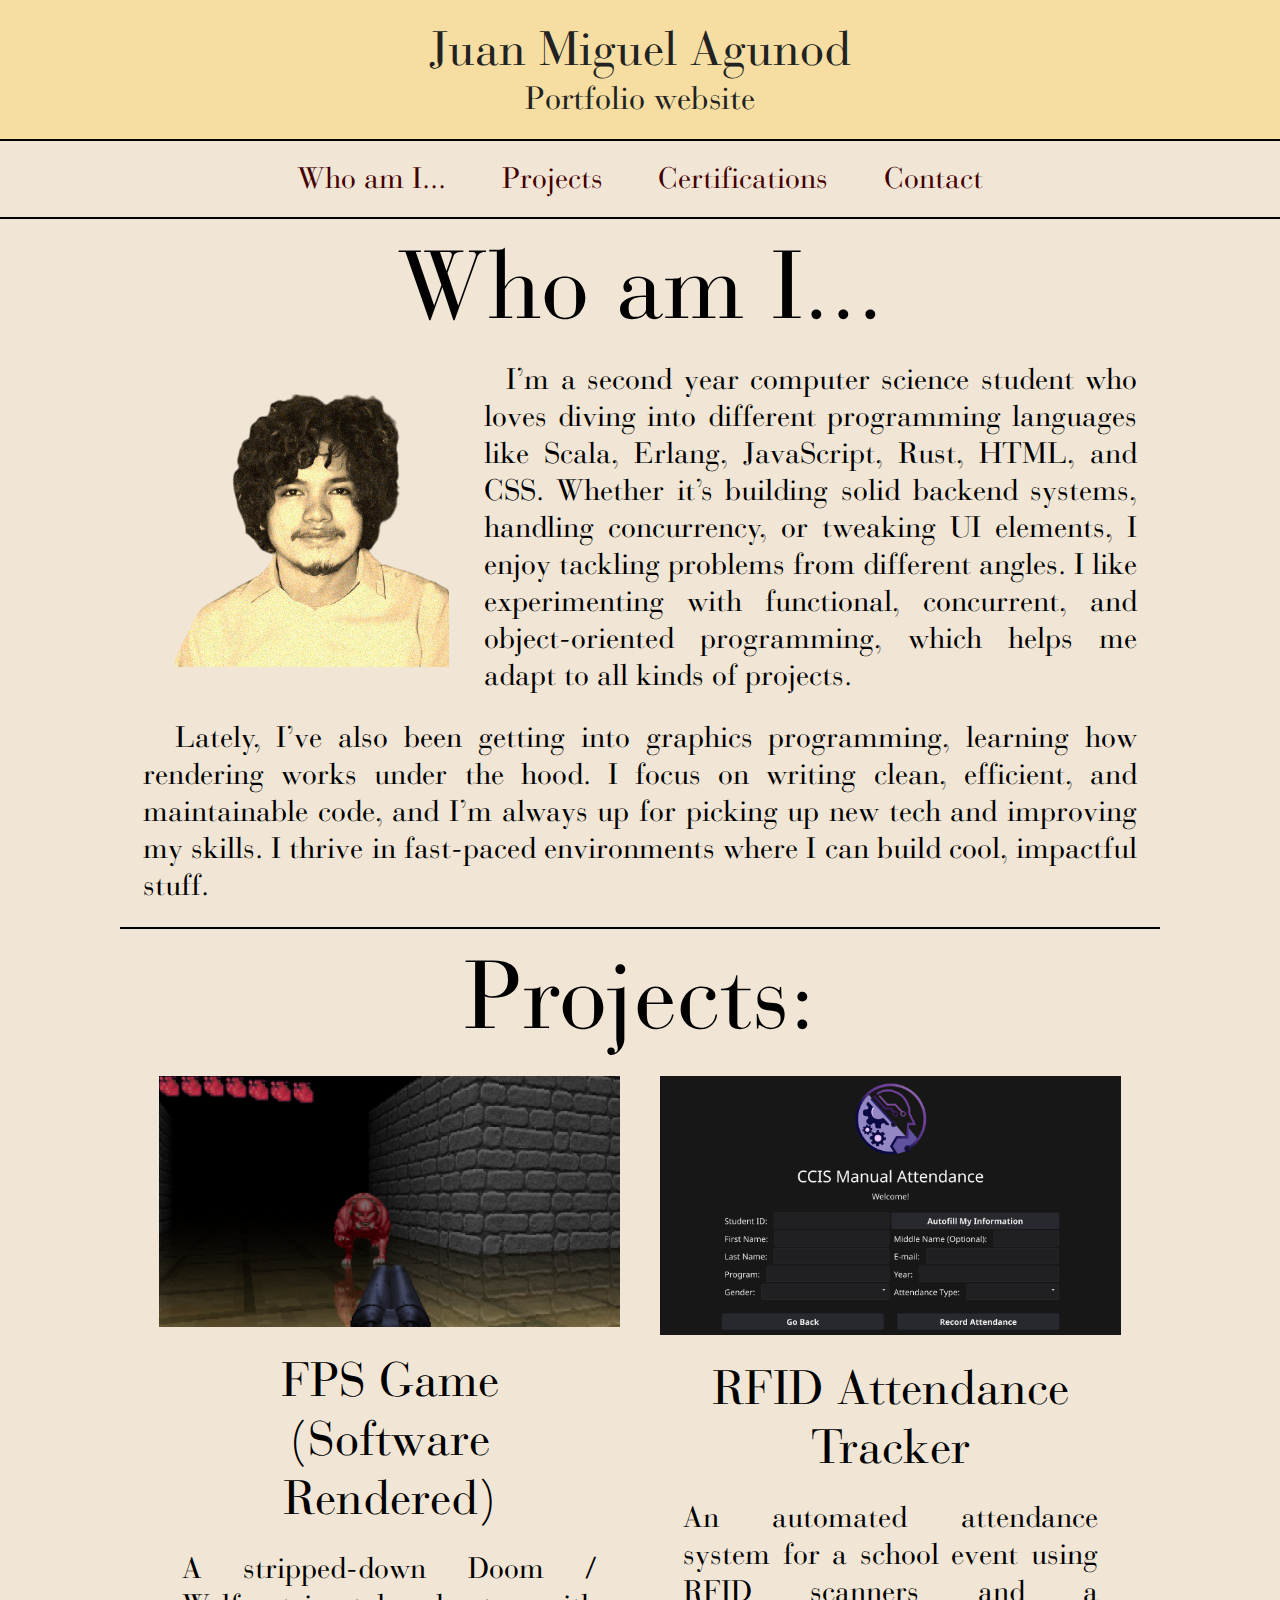
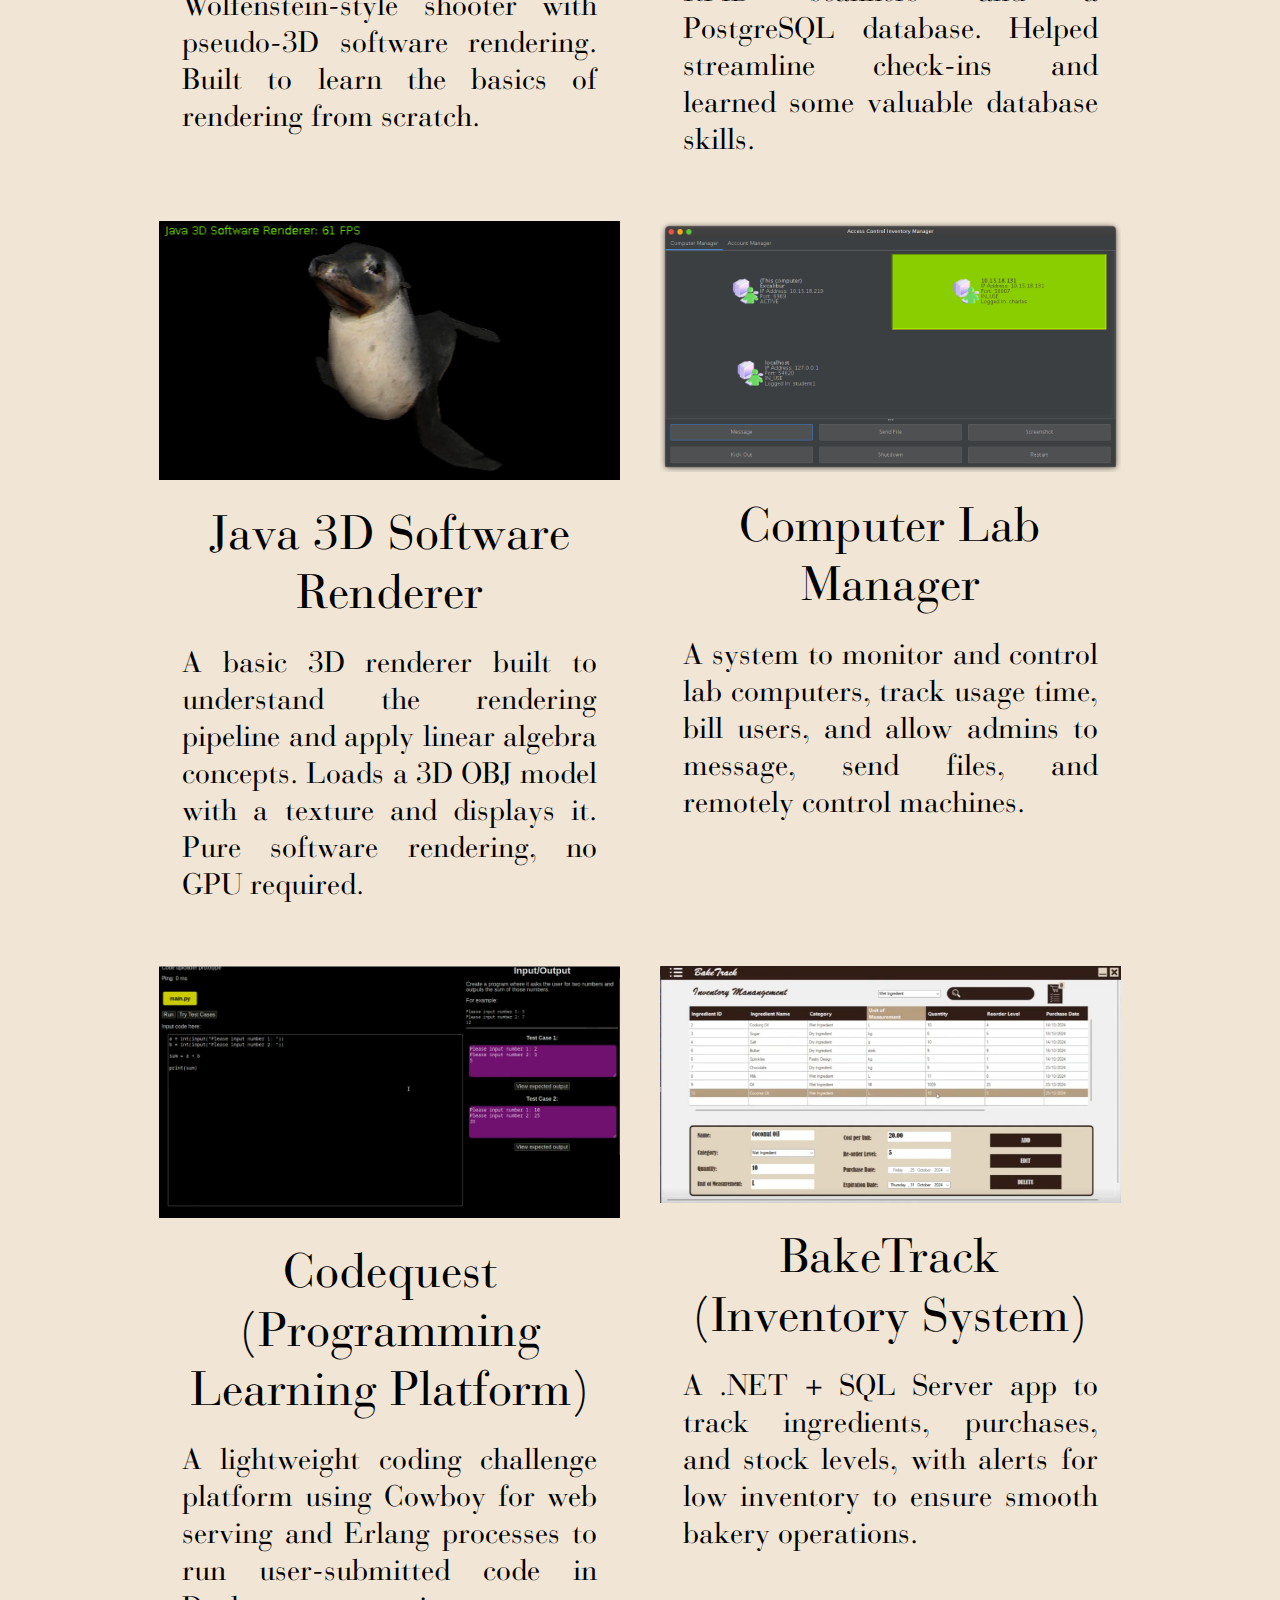
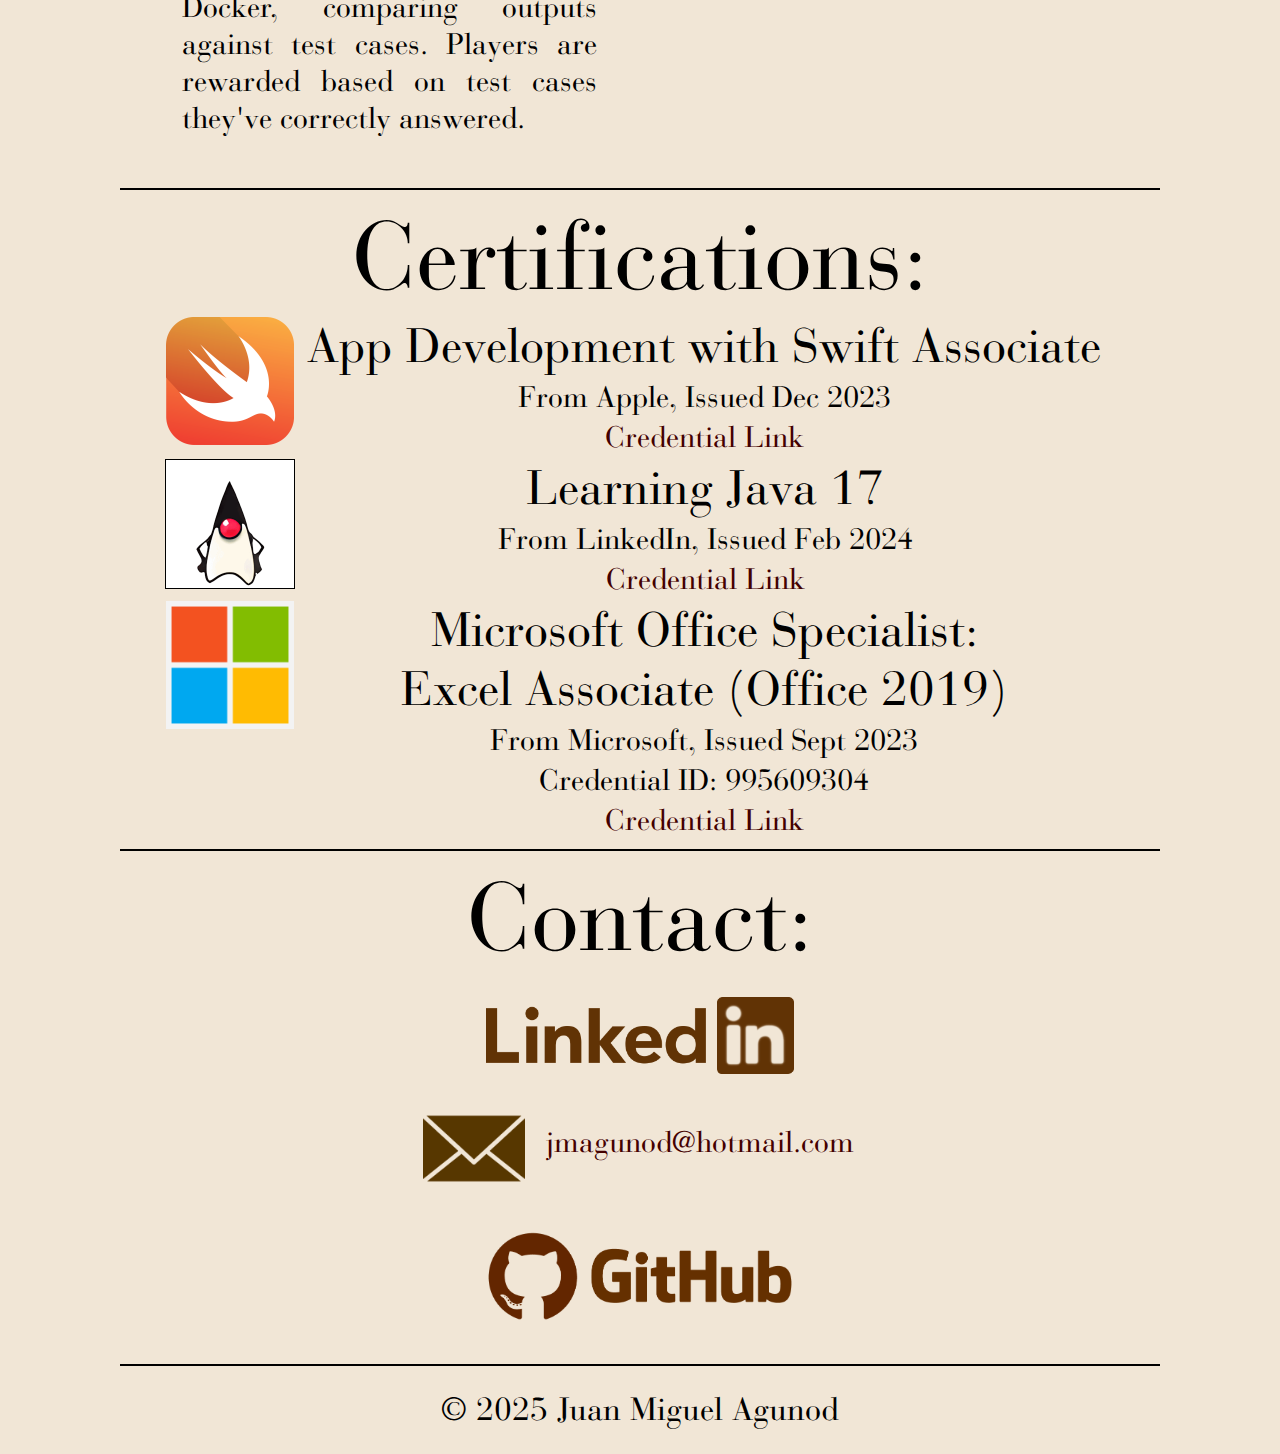
<file: index.html>
<!DOCTYPE html>
<html lang="en_PH">
  <head>
    <meta charset="utf-8">
    <title>portfolio...</title>
    <link rel="stylesheet" href="style.css">
  </head>
  <body>
    <header>
      <div class="header-top text-center">
        <h1>Juan Miguel Agunod</h1>
        <h2>Portfolio website</h2>
      </div>
      <div class="header-link-row text-center">
        <span>
          <a href="#whoami" class="header-link">Who am I...</a>
          <a href="#projects" class="header-link">Projects</a>
          <a href="#certs" class="header-link">Certifications</a>
          <a href="#contact" class="header-link">Contact</a>
        </span>
      </div>
    </header>
    <main>
      <div>
        <div id="whoami" class="showcase-section">
          <h1 class="text-center">Who am I...</h1>
          <div class="whoami-text">
            <img src="img/me.png" alt="" class="whoami-image" />
            <p>&nbsp; I’m a second year computer science student who loves diving into different programming languages like Scala, Erlang, JavaScript, Rust, HTML, and CSS. Whether it’s building solid backend systems, handling concurrency, or tweaking UI elements, I enjoy tackling problems from different angles. I like experimenting with functional, concurrent, and object-oriented programming, which helps me adapt to all kinds of projects.</p><br>
            <p>&nbsp; Lately, I’ve also been getting into graphics programming, learning how rendering works under the hood. I focus on writing clean, efficient, and maintainable code, and I’m always up for picking up new tech and improving my skills. I thrive in fast-paced environments where I can build cool, impactful stuff.</p>
          </div>
        </div>
        <div id="projects" class="showcase-section">
          <h1 class="text-center">Projects:</h1>
          <div class="project-container">
            <div class="project-part">
              <div class="text-center">
                <img src="img/scrots/software-fps.png" alt="A screenshot of Software FPS Project" class="project-scrot" />
              </div>
              <div class="project-text">
                <h2 class="text-center">FPS Game<br>(Software Rendered)</h2><br>
                <div class="project-description">
                  <p>A stripped-down Doom / Wolfenstein-style shooter with pseudo-3D software rendering. Built to learn the basics of rendering from scratch.</p>
                </div>
              </div>
            </div>
            <div class="project-part">
              <div class="text-center">
                <img src="img/scrots/attendance.png" alt="A screenshot of RFID Attendance Checker" class="project-scrot text-center" />
              </div>
              <div class="project-text">
                <h2 class="text-center">RFID Attendance Tracker</h2><br>
                <div class="project-description">
                  <p>An automated attendance system for a school event using RFID scanners and a PostgreSQL database. Helped streamline check-ins and learned some valuable database skills.</p>
                </div>
              </div>
            </div>
            <div class="project-part">
              <div class="text-center">
                <img src="img/scrots/java-3d-renderer.png" alt="A screenshot of Java 3D Software Renderer" class="project-scrot text-center" />
              </div>
              <div class="project-text">
                <h2 class="text-center">Java 3D Software Renderer</h2><br>
                <div class="project-description">
                  <p>A basic 3D renderer built to understand the rendering pipeline and apply linear algebra concepts. Loads a 3D OBJ model with a texture and displays it. Pure software rendering, no GPU required.</p>
                </div>
              </div>
            </div>
            <div class="project-part">
              <div class="text-center">
                <img src="img/scrots/comlab.png" alt="A screenshot of Computer Lab Manager" class="project-scrot text-center" />
              </div>
              <div class="project-text">
                <h2 class="text-center">Computer Lab Manager</h2><br>
                <div class="project-description">
                  <p>A system to monitor and control lab computers, track usage time, bill users, and allow admins to message, send files, and remotely control machines.</p>
                </div>
              </div>
            </div>
            <div class="project-part">
              <div class="text-center">
                <img src="img/scrots/codequest.png" alt="A screenshot of Codequest (Programming Learning Platform)" class="project-scrot text-center" />
              </div>
              <div class="project-text">
                <h2 class="text-center">Codequest<br>(Programming Learning Platform)</h2><br>
                <div class="project-description">
                  <p>A lightweight coding challenge platform using Cowboy for web serving and Erlang processes to run user-submitted code in Docker, comparing outputs against test cases. Players are rewarded based on test cases they've correctly answered.</p>
                </div>
              </div>
            </div>
            <div class="project-part">
              <div class="text-center">
                <img src="img/scrots/inventory.png" alt="A screenshot of BakeTrack (Inventory System)" class="project-scrot text-center" />
              </div>
              <div class="project-text">
                <h2 class="text-center">BakeTrack<br>(Inventory System)</h2><br>
                <div class="project-description">
                  <p>A .NET + SQL Server app to track ingredients, purchases, and stock levels, with alerts for low inventory to ensure smooth bakery operations.</p>
                </div>
              </div>
            </div>
          </div>
        </div>
        <div id="certs" class="showcase-section">
          <h1 class="text-center">Certifications:</h1>
          <div class="certification-section">
            <img src="img/swift.png" alt="Apple's Swift logo" class="showcase-logo"/>
            <div class="showcase-text">
              <h2 class="text-center">App Development with Swift Associate</h2>
              <p class="text-center">From Apple, Issued Dec 2023</p>
              <p class="text-center"><a href="https://www.credly.com/badges/f243a9e3-a179-452d-9ce6-173332fa040c/linked_in_profile">Credential Link</a></p>
            </div><br>
          </div>
          <div class="certification-section">
            <img src="img/duke.gif" alt="Java Mascot 'Duke'" class="showcase-logo" style="border: 1px solid black;" />
            <div class="showcase-text">
              <h2 class="text-center">Learning Java 17</h2>
              <p class="text-center">From LinkedIn, Issued Feb 2024</p>
              <p class="text-center"><a href="https://www.linkedin.com/learning/certificates/38c38c87d911813dab16ebff6525a41e53a12b95e99424d1d445ff1719515adf?u=89213594">Credential Link</a></p>
            </div><br>
          </div>
          <div class="certification-section">
            <img src="img/ms.png" alt="Microsoft Logo" class="showcase-logo"/>
            <div class="showcase-text">
              <h2 class="text-center">Microsoft Office Specialist:<br>Excel Associate (Office 2019)</h2>
              <p class="text-center">From Microsoft, Issued Sept 2023</p>
              <p class="text-center">Credential ID: 995609304</p>
              <p class="text-center"><a href="https://www.credly.com/badges/a0883875-e034-4d59-8563-a9f1dd441339/linked_in_profile4">Credential Link</a></p>
            </div><br>

          </div>
        </div>
        <div id="contact" class="showcase-section text-center socials-section">
          <h1 class="text-center">Contact:</h1>
          <br>
          <a href="https://www.linkedin.com/in/juan-agunod-172428253/">
            <img src="img/socials/linkedin.png" alt="LinkedIn" class="socials-image" />
          </a>
          <br><br>
          <a href="mailto:jmagunod@hotmail.com">
            <img src="img/socials/email.png" alt="Email" class="socials-side-icon" />
            <span class="socials-side-text">jmagunod@hotmail.com</span>
          </a>
          <br><br>
          <a href="https://github.com/supermeatboy1">
            <img src="img/socials/github.png" alt="Github" class="socials-image" />
          </a>
          <br><br>
        </div>
      </div>
    </main>
    <footer>
      <div class="text-center">
        <h3>&copy; 2025 Juan Miguel Agunod</h3>
      </div>
    </footer>
  </body>
</html>
</file>
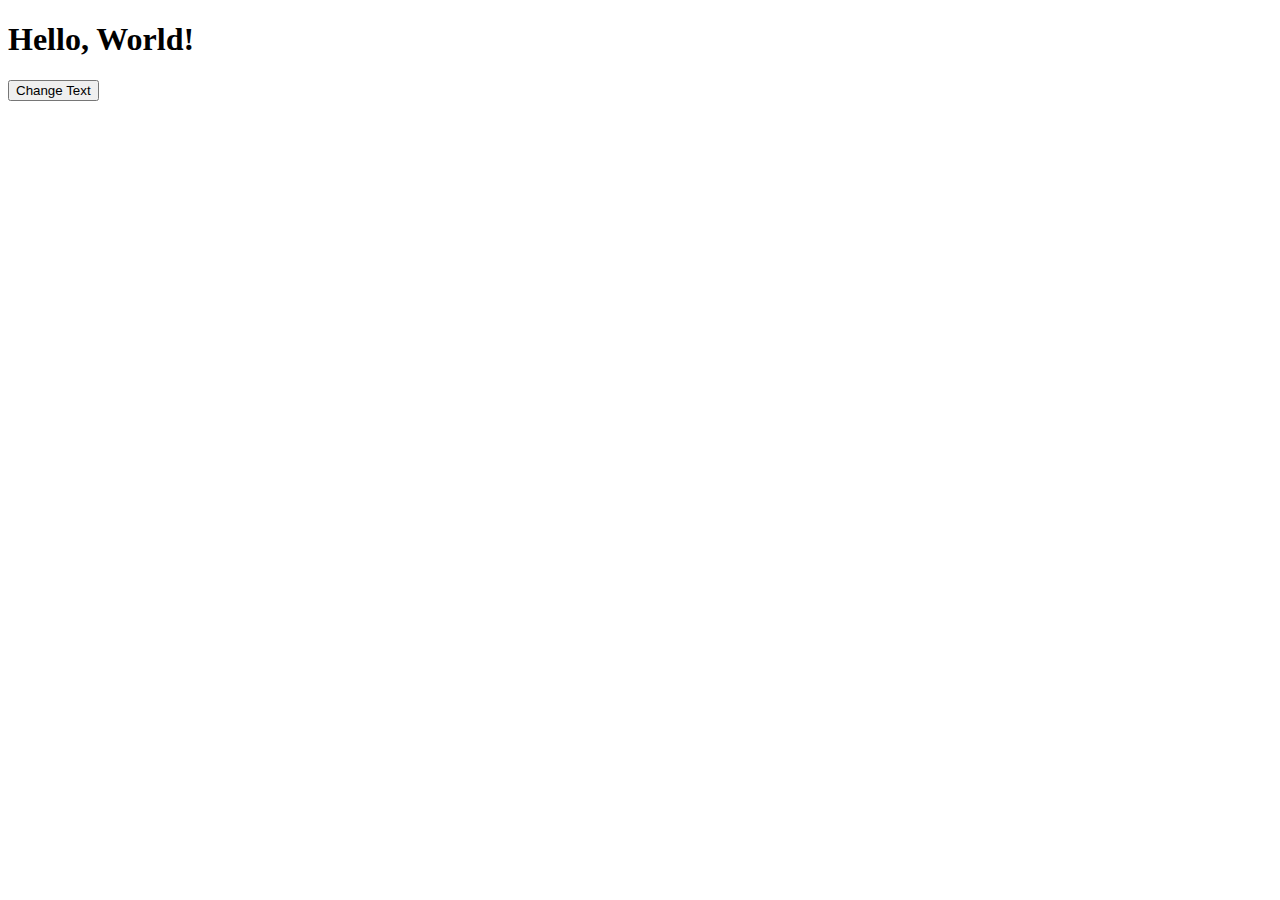
<file: M2/Agunod_Exercise_1/index.html>
<!DOCTYPE html>
<html lang="en">
  <head>
    <meta charset="utf-8">
    <meta name="viewport" content="width=device-width, initial-scale=1.0">
    <title>DOM Example</title>
  </head>
  <body>
    <h1 id="header">Hello, World!</h1>
    <button id="changeTextBtn">Change Text</button>
    <script type="text/javascript">
      const button = document.getElementById('changeTextBtn');
      const header = document.getElementById('header');
      button.addEventListener('click', function() {
        header.textContent = "Text Changed!";
      })
    </script>
  </body>
</html>
</file>
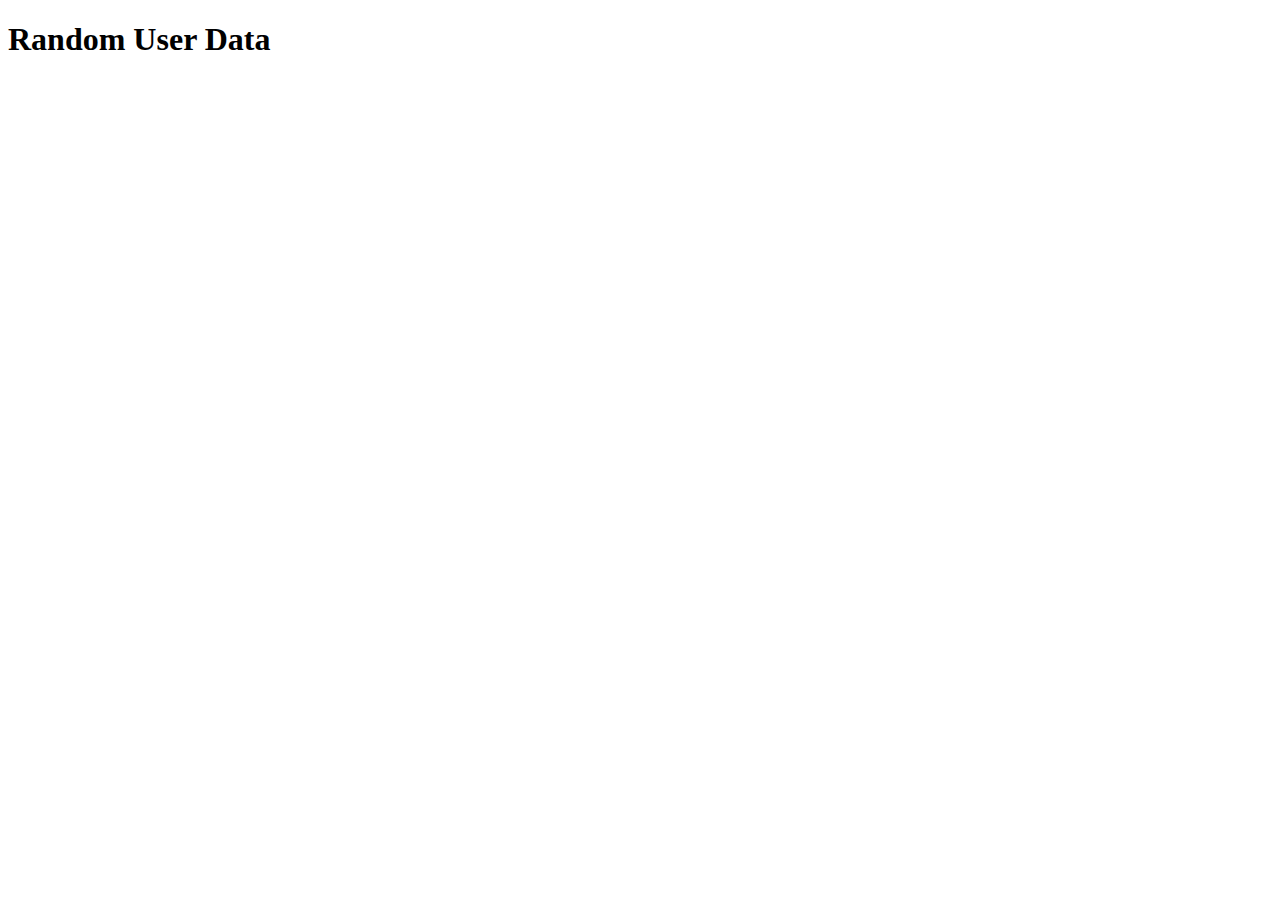
<file: M2/Agunod_Exercise_3/index.html>
<!DOCTYPE html>
<html lang="en">
  <head>
    <meta charset="utf-8">
    <meta name="viewport" content="width=device-width, initial-scale=1.0">
    <title>Fetch API Example</title>
  </head>
  <body>
    <h1>Random User Data</h1>
    <div id="userData"></div>

    <script type="text/javascript">
      function locationString(l) {
        return `${l.street.number} ${l.street.name}, ${l.city}, ${l.state}, ${l.country} ${l.postcode}`;
      }
      fetch('https://randomuser.me/api/')
        .then(response => response.json())
        .then(data => {
          const user = data.results[0];
          const userDataDiv = document.getElementById('userData');
          console.log(user)

          userDataDiv.innerHTML = `
            <p>Name ${user.name.first} ${user.name.last}</p>
            <p>Email: ${user.email}, Phone Number: ${user.cell}</p>
            <p>Gender: ${user.gender}, Age: ${user.dob.age}</p>
            <p>Birthday: ${user.dob.date}</p>
            <p>Location: ${locationString(user.location)}</p>
            <img src="${user.picture.medium}" alt="User Image">
          `;
        })
        .catch(err => console.error('Error fetching data: ', err))
    </script>
  </body>
</html>
</file>
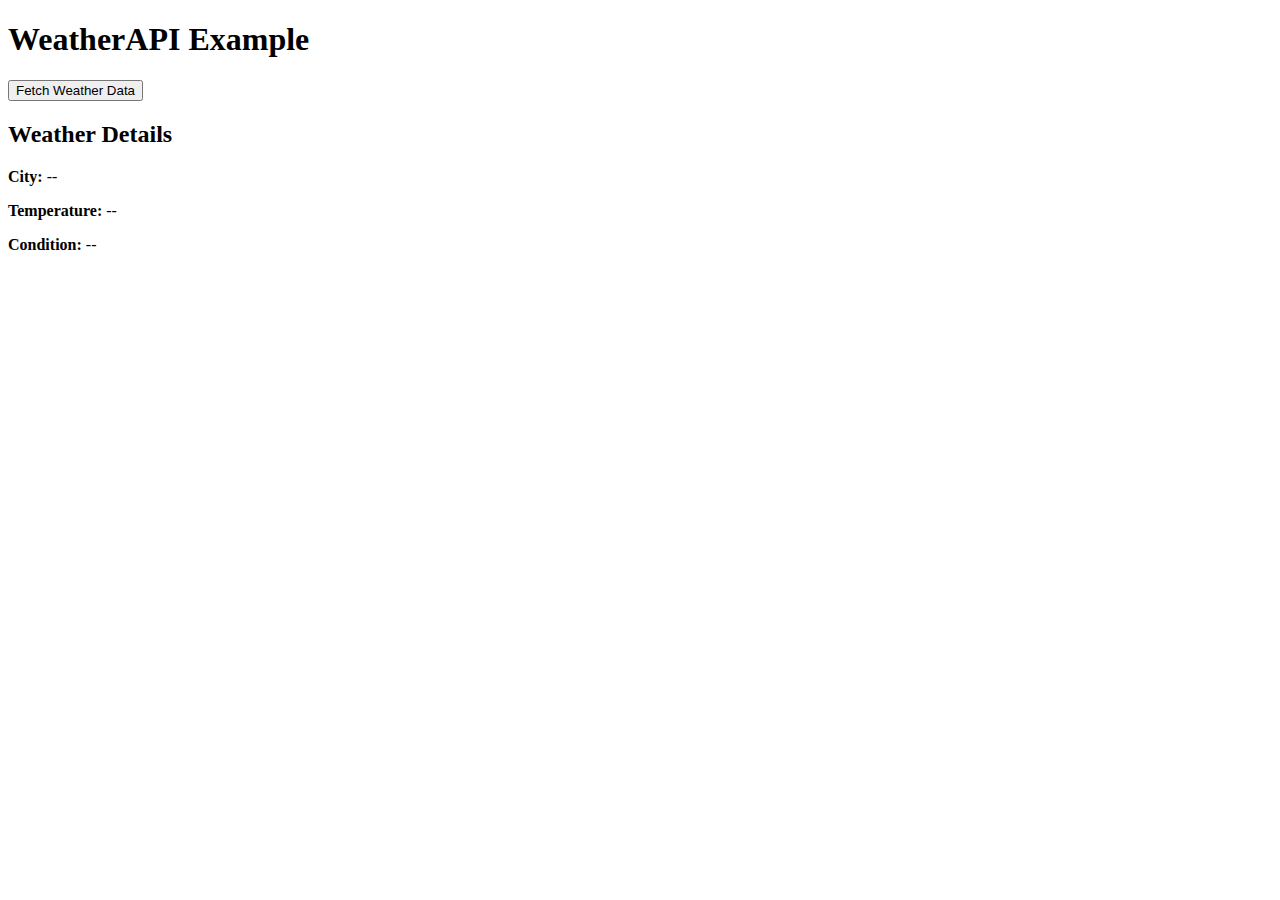
<file: M2/Agunod_Exercise_4/index.html>
<!DOCTYPE html>
<html lang="en">
  <head>
    <meta charset="UTF-8">
    <meta name="viewport" content="width=device-width, initial-scale=1.0">
    <title>WeatherAPI Example</title>
  </head>
  <body>
    <h1>WeatherAPI Example</h1>
    <button onclick="callAPI()">Fetch Weather Data</button>
    <div>
      <h2>Weather Details</h2>
      <p>
        <strong>City:</strong>
        <span id="weather_city">--</span>
      </p>
      <p>
        <strong>Temperature:</strong>
        <span id="weather_temperature">--</span>
      </p>
      <p>
        <strong>Condition:</strong>
        <span id="weather_condition">--</span>
      </p>
    </div>
    <script>
      // Replace with your WeatherAPI key
      const apiKey = '81b26c14e918404abac84022250302';
      // Change this to the city you want to search
      const city = 'London';

      function callAPI() {
        const url = `https://api.weatherapi.com/v1/current.json?key=${apiKey}&q=${city}&aqi=no`;
        fetch(url).then(response => response.json()).then(data => {
          console.log(data);
          document.querySelector("#weather_city").textContent = data.location.name || 'N/A';
          document.querySelector("#weather_temperature").textContent = `${data.current.temp_c}°C` || 'N/A';
          document.querySelector("#weather_condition").textContent = data.current.condition.text || 'N/A';
        });
      }
    </script>
  </body>
</html>
</file>
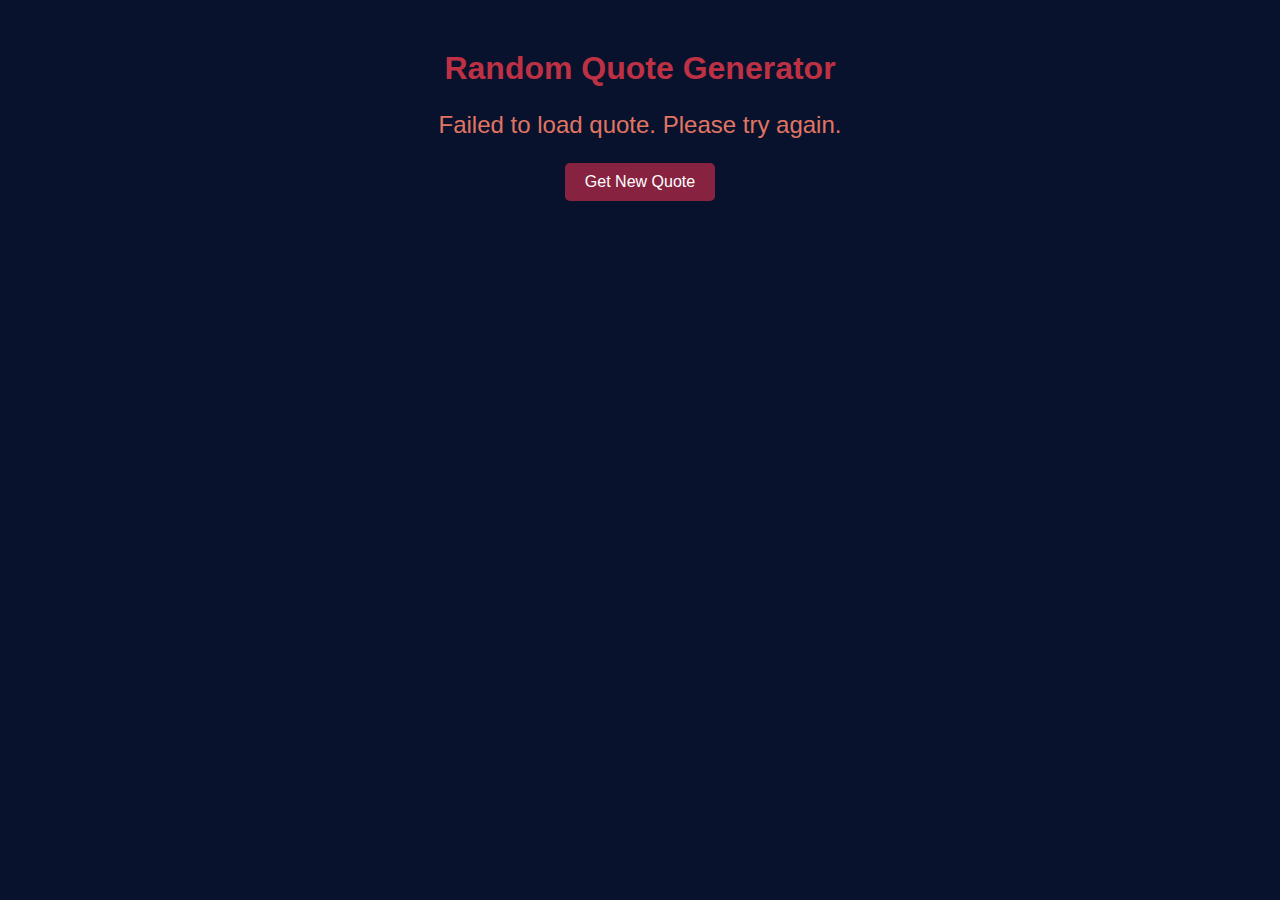
<file: M2/Agunod_Exercise_5/index.html>
<!DOCTYPE html>
<html lang="en">
  <head>
    <meta charset="UTF-8">
    <meta name="viewport" content="width=device-width, initial-scale=1.0">
    <title>Random Quote Generator</title>
    <style>
      body {
        font-family: Arial, sans-serif;
        text-align: center;
        margin-top: 50px;
        background-color: #09122C;
      }

      #quoteDisplay {
        margin: 20px 0;
        font-size: 1.5em;
        color: #E17564;
      }

      #header {
        color: #BE3144;
      }

      #author {
        font-style: italic;
        color: #BE3144;
      }
      #throbber {
        display: none;
        margin: auto auto;
      }

      button {
        padding: 10px 20px;
        font-size: 1em;
        background-color: #872341;
        color: white;
        border: none;
        border-radius: 5px;
        cursor: pointer;
      }

      button:hover {
        background-color: #0056b3;
      }
    </style>
  </head>
  <body>
    <h1 id="header">Random Quote Generator</h1>
    <div id="quoteDisplay">
      <p id="quote">Click the button to get a random quote!</p>
      <p id="author"></p>
    </div>
    <button id="newQuoteBtn">Get New Quote</button>
    <img src="throbber.gif" alt="" id="throbber">
    <script>
      const quoteElement = document.getElementById('quote');
      const authorElement = document.getElementById('author');
      const throbberElement = document.getElementById('throbber');
      const button = document.getElementById('newQuoteBtn');
      // Function to fetch a random quote
      function fetchQuote() {
        // Show loading message while fetching
        quoteElement.textContent = 'Loading quote...';
        authorElement.textContent = '';
        throbberElement.style.display = "inherit";

        // Fetch all quotes from the DummyJSON API
        fetch('https://dummyjson.com/quotes').then(response => {
          if (!response.ok) {
            throw new Error(`HTTP error! status: ${response.status}`);
          }
          return response.json();
        }).then(data => {
          // Get a random quote from the list of quotes
          const randomIndex = Math.floor(Math.random() * data.quotes.length);
          const randomQuote = data.quotes[randomIndex];
          // Display the quote and author
          quoteElement.textContent = `"${randomQuote.quote}"`;
          authorElement.textContent = `- ${randomQuote.author}`;
          throbberElement.style.display = "none";
        }).catch(error => {
          // Handle any errors that occur during the fetch
          console.error('Error fetching quote:', error);
          quoteElement.textContent = 'Failed to load quote. Please try again.';
          authorElement.textContent = '';
          throbberElement.style.display = "none";
        });
      }
      // Fetch a quote when the button is clicked
      button.addEventListener('click', fetchQuote);
      // Fetch a quote when the page loads
      fetchQuote();
    </script>
  </body>
</html>
</file>
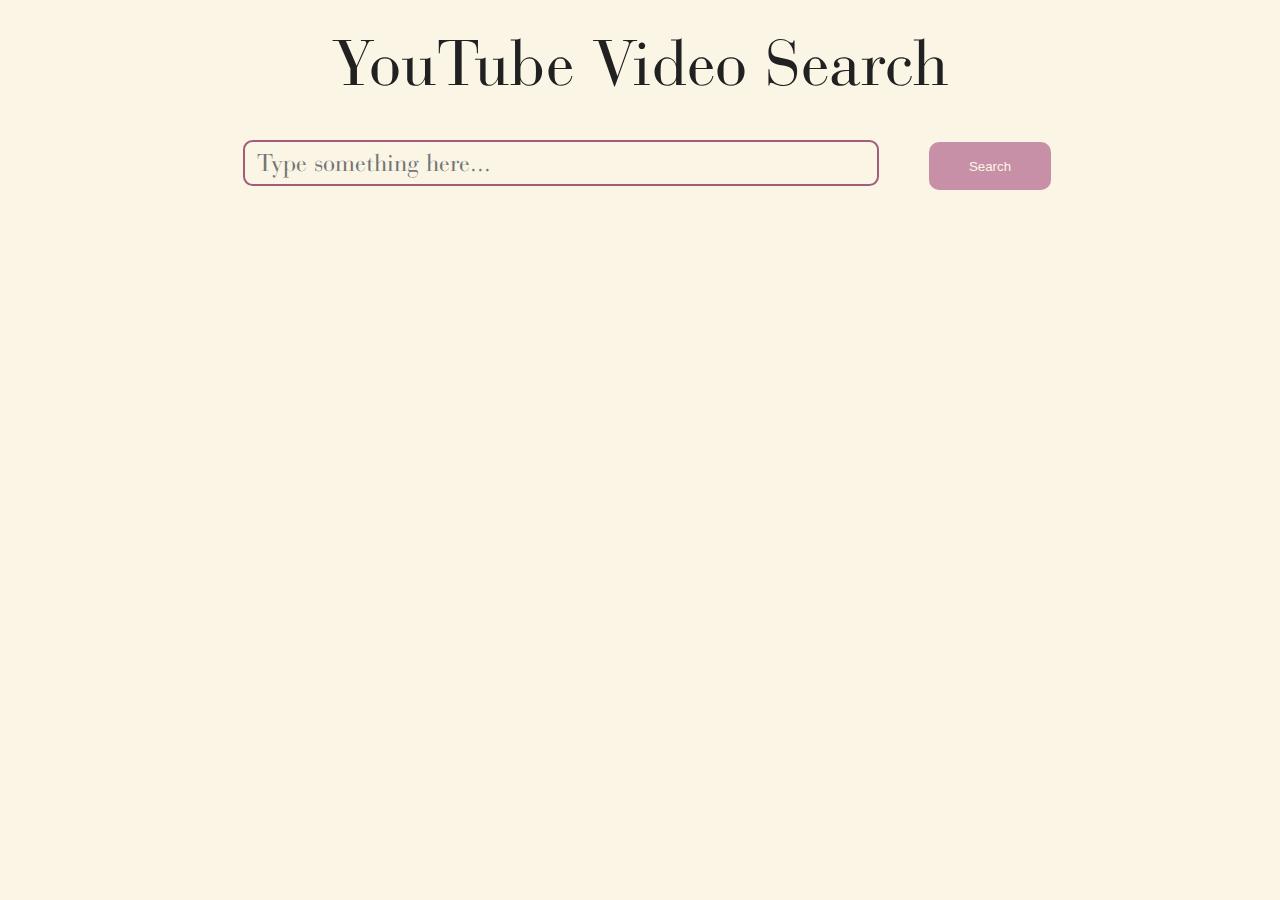
<file: M2/Agunod_Hands_On_W8/index.html>
<!DOCTYPE html>
<html lang="en_PH">
  <head>
    <meta charset="utf-8">
    <title>YouTube Searcher WeBapp</title>
    <link rel="stylesheet" href="style.css"/>
  </head>
  <body>
    <header class="text-center">
      <h1>YouTube Video Search</h1>
    </header>
    <main>
      <div class="text-center">
        <input type="text" name="lookup" id="lookup" class="input-element input-text-box" placeholder="Type something here..." />
        <button id="submit" class="input-element" onclick="searchVideos();">Search</button>
      </div>
      <div id="results">
      </div>
    </main>
    <footer></footer>
    <script type="text/javascript" src="script.js"></script>
  </body>
</html>
</file>
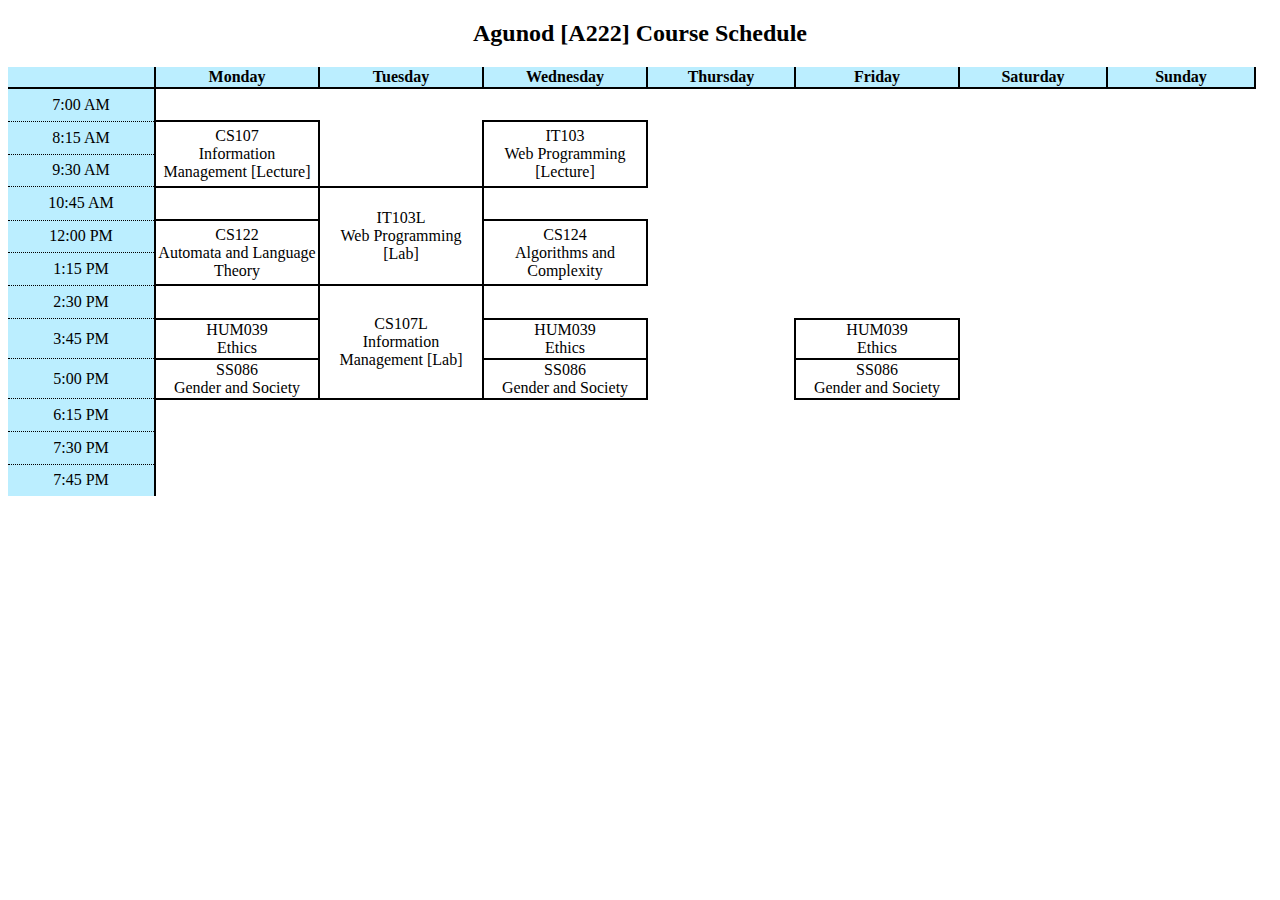
<file: AgunodCourseSchedule.html>
<!DOCTYPE html>
<html lang="">
  <head>
    <meta charset="utf-8">
    <title>Course Schedule - A222 - Agunod</title>
    <style>
      table {
        border-collapse: collapse;
      }
      td {
        height: 1.85em;
      }
      .schedule-block {
        border: 2px solid black;
        text-align: center;
        width: 10.0em;
      }
      .schedule-time {
        border-right: 2px solid black;
        border-top: 1px dotted black;
        text-align: center;
      }
      .schedule-day {
        border-right: 2px solid black;
        border-bottom: 2px solid black;
        width: 9.0em;
      }
    </style>
  </head>
  <body>
    <h2 style="text-align: center;">Agunod [A222] Course Schedule</h2>
    <table>
      <colgroup>
        <col span="1" style="background-color: #BBEEFF;">
        <col span="7">
      </colgroup>
      <thead>
        <tr style="background-color: #BBEEFF;">
          <th class="schedule-day"> </th>
          <th class="schedule-day">Monday</th>
          <th class="schedule-day">Tuesday</th>
          <th class="schedule-day">Wednesday</th>
          <th class="schedule-day">Thursday</th>
          <th class="schedule-day">Friday</th>
          <th class="schedule-day">Saturday</th>
          <th class="schedule-day">Sunday</th>
        </tr>
      </thead>
      <tbody>
        <tr>
          <td class="schedule-time">7:00 AM</td>
          <td></td>
          <td></td>
          <td></td>
          <td></td>
          <td></td>
          <td></td>
          <td></td>
        </tr>
        <tr>
          <td class="schedule-time">8:15 AM</td>
          <td rowspan="2" class="schedule-block">CS107<br>Information Management [Lecture]</td>
          <td></td>
          <td rowspan="2" class="schedule-block">IT103<br>Web Programming [Lecture]</td>
          <td></td>
          <td></td>
          <td></td>
          <td></td>
        </tr>
        <tr>
          <td class="schedule-time">9:30 AM</td>
          <td></td>
          <td></td>
          <td></td>
          <td></td>
          <td></td>
        </tr>
        <tr>
          <td class="schedule-time">10:45 AM</td>
          <td></td>
          <td rowspan="3" class="schedule-block">IT103L<br>Web Programming [Lab]</td>
          <td></td>
          <td></td>
          <td></td>
          <td></td>
          <td></td>
        </tr>
        <tr>
          <td class="schedule-time">12:00 PM</td>
          <td rowspan="2" class="schedule-block">CS122<br>Automata and Language Theory</td>
          <td rowspan="2" class="schedule-block">CS124<br>Algorithms and Complexity</td>
          <td></td>
          <td></td>
          <td></td>
          <td></td>
        </tr>
        <tr>
          <td class="schedule-time">1:15 PM</td>
          <td></td>
          <td></td>
          <td></td>
          <td></td>
        </tr>
        <tr>
          <td class="schedule-time">2:30 PM</td>
          <td></td>
          <td rowspan="3" class="schedule-block">CS107L<br>Information Management [Lab]</td>
          <td></td>
          <td></td>
          <td></td>
          <td></td>
          <td></td>
        </tr>
        <tr>
          <td class="schedule-time">3:45 PM</td>
          <td class="schedule-block">HUM039<br>Ethics</td>
          <td class="schedule-block">HUM039<br>Ethics</td>
          <td></td>
          <td class="schedule-block">HUM039<br>Ethics</td>
          <td></td>
          <td></td>
        </tr>
        <tr>
          <td class="schedule-time">5:00 PM</td>
          <td class="schedule-block">SS086<br>Gender and Society</td>
          <td class="schedule-block">SS086<br>Gender and Society</td>
          <td></td>
          <td class="schedule-block">SS086<br>Gender and Society</td>
          <td></td>
          <td></td>
        </tr>
        <tr>
          <td class="schedule-time">6:15 PM</td>
          <td></td>
          <td></td>
          <td></td>
          <td></td>
          <td></td>
          <td></td>
          <td></td>
        </tr>
        <tr>
          <td class="schedule-time">7:30 PM</td>
          <td></td>
          <td></td>
          <td></td>
          <td></td>
          <td></td>
          <td></td>
          <td></td>
        </tr>
        <tr>
          <td class="schedule-time">7:45 PM</td>
          <td></td>
          <td></td>
          <td></td>
          <td></td>
          <td></td>
          <td></td>
          <td></td>
        </tr>
      </tbody>
    </table>
  </body>
</html>
</file>
<file: style.css>
@font-face {
    font-family: BauerBodoni;
    src: url("BauerBodoni.ttf") format('truetype'),
         url("BauerBodoni.otf") format('opentype');
}

body {
    font-family: BauerBodoni;
    background-color: #f1e6d6;
    margin: 0;
}

.text-center {
    text-align: center;
}

.header-top {
    padding-top: 1.24em;
    padding-bottom: 1.24em;
    background-color: #f6dea3;
    color: #222222;
}

.header-link-row {
    padding-top: 1.24em;
    padding-bottom: 1.24em;
    border-top: 2px solid black;
    border-bottom: 2px solid black;
}

.header-link {
    padding: 0 0.8em;
}

.whoami-text {
    text-align: justify;
    padding: 0.75em;
}

.whoami-image {
    float: left;
    width: 27.34%;
    height: auto;
    margin: 2.2em;
}
@media screen and (orientation: portrait) {
    .whoami-image {
        width: 40.34%;
    }
}

.project-container {
    display: flex;
    flex-wrap: wrap;
    justify-content: center;
}

.project-part {
    width: 80%;
    height: auto;
    padding: 1.25em;
}

.showcase-section {
    padding: 0.5em 0.5em 0.5em 0.5em;
    border-bottom: 2px solid black;
}

.showcase-logo {
    height: 8.0em;
    width: auto;
}

.showcase-text {
    width: 80%;
}

.certification-section {
    display: flex;
    flex-wrap: wrap;
    margin: 0;
    justify-content: center;
}

@media screen and (orientation: landscape) {
    .project-part {
        width: 45%;
    }
}

.project-text {
    padding: 1.25em;
}
.project-description {
    text-align: justify;
}

.project-scrot {
    width: 100%;
    height: auto;
}

.socials-image {
    width: 30%;
}
.socials-side-icon {
    width: 10%;
    vertical-align: middle;
}
.socials-side-text {
    padding-left: 0.4565em;
}

@media screen and (orientation: landscape) {
    .showcase-section {
        width: 80%;
        margin: auto auto;
    }
}

@media screen and (orientation: landscape) {
    .header-top h1 {
        font-size: 3em;
    }
    .header-top h2 {
        font-size: 2em;
    }
}

h1, h2, h3, h4, h5, h6, p, span {
    margin: 0 0;
    font-weight: normal;
}

a {
    text-decoration: none;
}

h1 {
    font-size: 6em;
}

h2 {
    font-size: 3em;
}

h3 {
    font-size: 2em;
}

p, span {
    font-size: 1.85em;
    margin: 0.1em 0.1em;
}

a {
    color: #440000;
}

a:visited {
    color: #550000;
}

a:hover {
    color: #cba135;
}

footer {
    padding: 1.5em;
}
</file>
<file: M2/Agunod_Hands_On_W8/style.css>
@font-face {
    font-family: BauerBodoni;
    src: url("BauerBodoni.ttf") format('truetype'),
         url("BauerBodoni.otf") format('opentype');
}

body, input[type=text] {
    font-family: BauerBodoni;
    background-color: #FBF5E5;
}


h1, h2, h3, h4, h5, h6, p, span {
    margin: 0 0;
    font-weight: normal;
    color: #212121;
}

a {
    text-decoration: none;
}

h1 {
    font-size: 4em;
}

h2 {
    font-size: 3em;
}

h3 {
    font-size: 2em;
}

p, span {
    font-size: 1.85em;
    margin: 0.1em 0.1em;
}

a {
    color: #C890A7;
}

a:visited {
    color: #A35C7A;
}

a:hover {
    color: #A35C7A;
}

.text-center {
	text-align: center;
}
.input-element {
	margin: 0 1.25em;
}
.input-text-box {
    height: 1.75em;
    width: 80%;
    border: 2px solid #A35C7A;
    border-radius: 0.4em;
    font-size: 1.5em;
    margin-top: 0.5em;
    padding: 0 0.5em;
}
#submit {
    background-color: #C890A7;
    color: #FBF5E5;
    border: none;
    margin-top: 0.5em;
    border-radius: 0.75em;
    height: 3.6em;
    width: 10vh;
}
#submit:hover {
    background-color: #A35C7A;
}
#submit:active {
    background-color: #212121;
}

@media screen and (orientation: landscape) {
    .input-text-box {
        width: 50%;
    }
    #submit {
        width: 10%;
    }
}

header, main, footer {
	margin: 1.5em;
}
</file>
